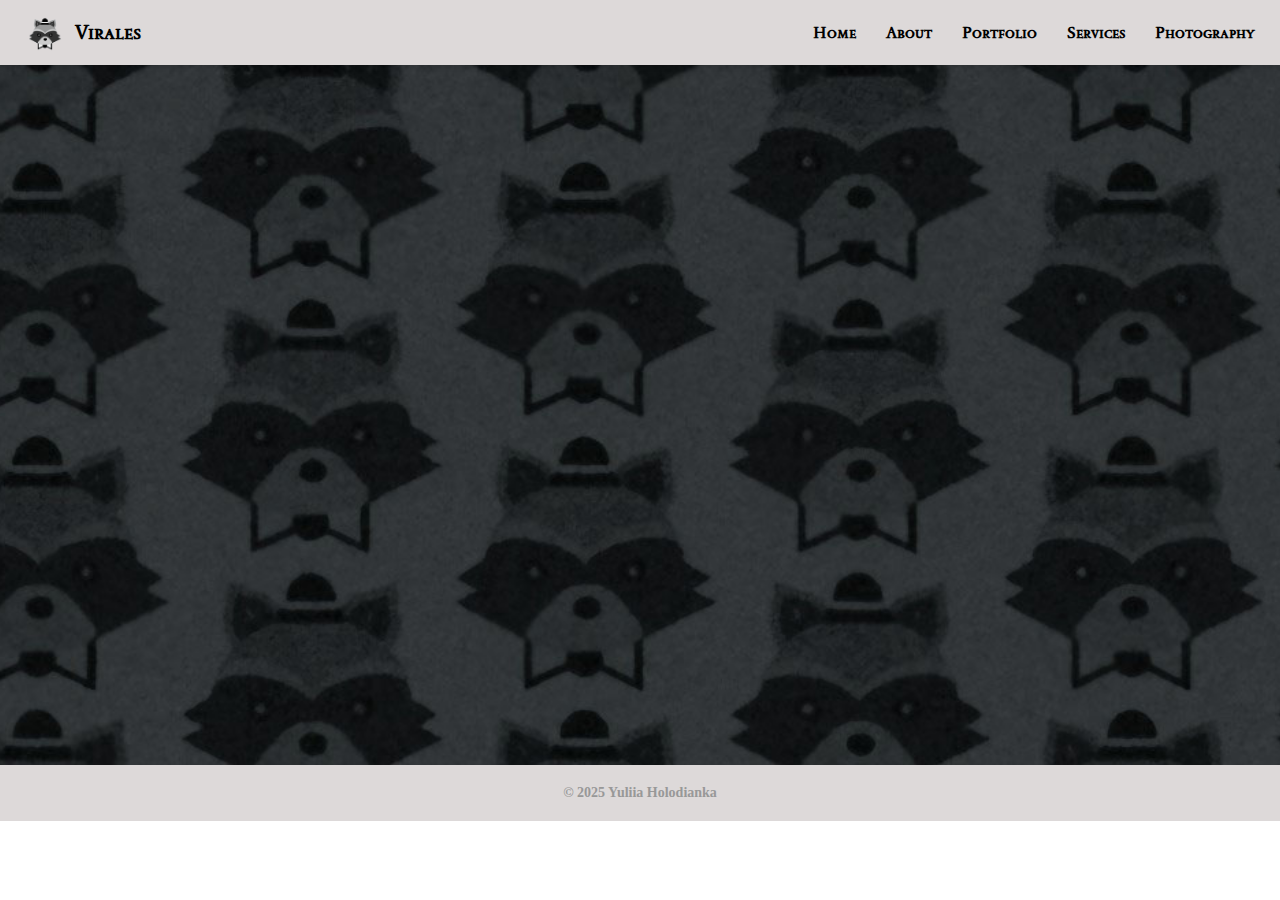
<file: index.html>
<!DOCTYPE html>
<html>
<head>
<title>Yuliia Holodianka</title>
<link rel="stylesheet" href="index.css"/>	
<link rel="preconnect" href="https://fonts.googleapis.com">
<link rel="preconnect" href="https://fonts.gstatic.com" crossorigin>
<link href="https://fonts.googleapis.com/css2?family=Playwrite+HR:wght@100..400&family=Sedan+SC&display=swap" rel="stylesheet">
</head>

<body>
  <div class="topbar">
     <div class="logo">
       <img src="images/logo-Photoroom.png" alt="">
       <h1>Virales</h1>
   </div>
   
  <div class="navigacija">
       <a href="index.html"> Home </a>
       <a href="about.html" >About</a>
       <a href=""> Portfolio </a>
       <a href="" > Services</a>
        <a href="" > Photography</a>
	 </div>
  </div>

  <input type="checkbox" id="toggle">

  <div class="main">
   <p class="text1">Yuliia Holodianka <br> Graphic Designer & Photographer <br> <sub> (Jen Virales)</sub></p>
   <div class="text2">
    <p>Hi! I’m an aspiring graphic designer and photographer with a passion <br> <span><em>for cartoon-inspired styles.</em></span> I enjoy creating bright, expressive, 
    and modern <br>visuals that capture both personality and emotion. I have experience with <br> <strong>Adobe Photoshop</strong>, <strong>Illustrator</strong>, <strong>Canva</strong>, <strong>Figma</strong>,
     <strong>CapCut</strong>, and <strong>Adobe Premiere</strong>,<br> and I’m currently developing my skills in illustration and digital art. <br>
   For me, every project is a chance to learn, grow, and bring creative ideas <br> to life in my own unique way. </p>
   <img src="images/my_photo.jpg" alt="">
    </div>
   <label for="toggle">More</label>
  </div>

  <footer> <strong>© 2025 Yuliia Holodianka</strong></footer>

</body>
</html>
</file>
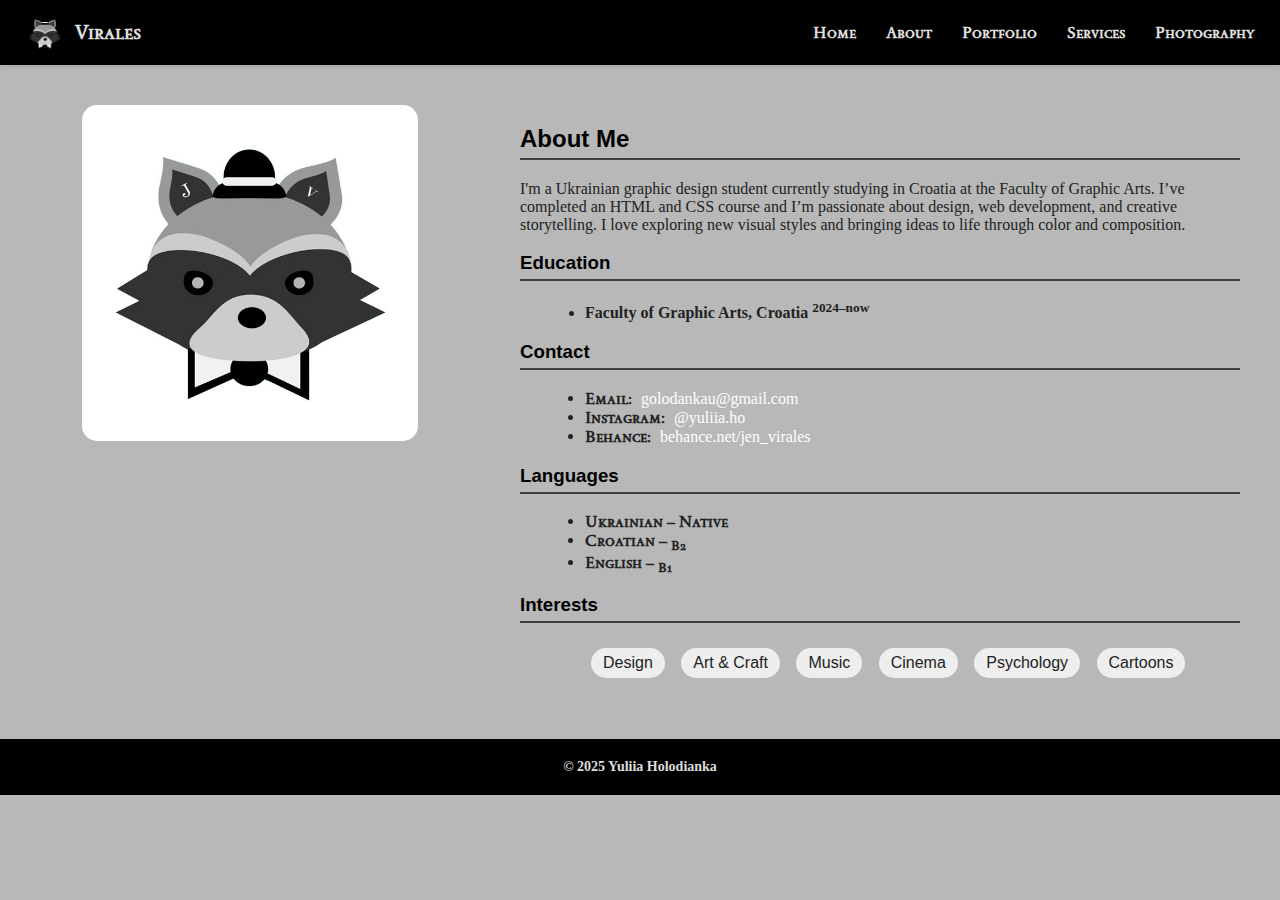
<file: about.html>
<!DOCTYPE html>
<html>
<head>
<link rel="stylesheet" href="about.css">
<link rel="preconnect" href="https://fonts.googleapis.com">
<link rel="preconnect" href="https://fonts.gstatic.com" crossorigin>
<link href="https://fonts.googleapis.com/css2?family=Playwrite+HR:wght@100..400&family=Sedan+SC&display=swap" rel="stylesheet">
<title>Virales</title>
</head>
<body>
     <div class="topbar">
     <div class="logo">
       <img src="images/logo-Photoroom.png" alt="">
       <h1>Virales</h1>
   </div>
   
  <div class="navigacija">
       <a href="index.html"> Home </a>
       <a href="about.html" >About</a>
       <a href=""> Portfolio </a>
       <a href="" > Services</a>
        <a href="" > Photography</a>
	 </div>
  </div>

  <section class="about">
  <div class="photo">
    <img src="images/photo.jpg" alt="">
  </div>

  <div class="info">
    <h2>About Me</h2>
    <p>
      I'm a Ukrainian graphic design student currently studying in Croatia at the Faculty of Graphic Arts.
      I’ve completed an HTML and CSS course and I’m passionate about design, web development, and creative storytelling.
      I love exploring new visual styles and bringing ideas to life through color and composition.
    </p>

    <h3>Education</h3>
     <ul class="education">
       <li>Faculty of Graphic Arts, Croatia <sup>2024–now</sup></li>
     </ul>

    <h3>Contact</h3>
    <ul class="contact">
      <li>Email: <a href="mailto:golodankau@gmail.com">golodankau@gmail.com</a></li>
      <li>Instagram: <a href="https://instagram.com/yuliia.ho" target="_blank">@yuliia.ho</a></li>
      <li>Behance: <a href="https://behance.net/jen_virales" target="_blank">behance.net/jen_virales</a></li>
    </ul>

    <h3>Languages</h3>
    <ol class="languages">
      <li>Ukrainian – Native</li>
      <li>Croatian – <sub>B2</sub></li>
      <li>English – <sub>B1</sub></li>
    </ol>

    <h3>Interests</h3>
    <ul class="interests">
      <li>Design</li>
      <li>Art & Craft</li>
      <li>Music</li>
      <li>Cinema</li>
      <li>Psychology</li>
      <li>Cartoons</li>
    </ul>
  </div>
</section>

  <footer> <strong>© 2025 Yuliia Holodianka</strong></footer>

</body>
</html>
</file>
<file: index.css>
body {
        background-image: url(images/background.jpg);
        background-repeat: no-repeat;
        background-size: cover;
        background-position: center;
        margin: 0;  
        font-family: sans-serif;
        overflow-x: hidden;
        overflow-y: auto;
    }
.topbar{
 background-color: #ddd9d9;
 padding: 7px 25px;
 font-weight: 600;
 font-style: normal;
 font-family: "Sedan SC", serif;
 box-shadow: 0 2px 5px rgba(0,0,0,0.1);
 display: flex;
 justify-content:space-between;
 align-items: center;
}
.logo{
 display: flex;
 align-items: center;
 gap: 10px;
}
.logo img{
width: 40px;
height: 40px;
object-fit: contain;
}
.logo h1{
font-size: 20px;
}

.navigacija{
 display: flex;
 align-items: center;
 gap: 30px;
}
.navigacija a {
 text-decoration: none;
 color: black;
 transition: color 0.3ss;
}

.navigacija a:hover {
  color: dimgrey;
}

#toggle {
  display: none;
}

.main {
  height: 700px;
  background-size: cover;
  background-position: center;
  display: flex;
  justify-content: center;
  align-items: center;
  flex-direction: column;
  padding: 0px;
}

.text1 {
  color: rgb(185, 185, 185);
  font-size: 30px;
  text-align: center;
font-family: 'Times New Roman', Times, serif;
 font-weight: bold;
 opacity: 0;
transform: translateZ(30px);
animation: fadeInUp 1s ease-out forwards;
animation-delay: 0.6s;
}

.text2 {
 display: none;
  align-items: center;
  justify-content: center;
  gap: 40px;
  max-width: 90%;
  margin: 20px auto;
  flex-wrap: nowrap;

}

.text2 p {
  color: rgb(209, 209, 209);
  font-size: 24px;
  text-align: left;
 font-family: 'Times New Roman', Times, serif;
 
}

.text2 img {
  width: 300px;
  height: auto;
  margin-top: 10px;
  border-radius: 5px;
  box-shadow: 0 4px 8px rgba(0, 0, 0, 0.2);
}
.main label {
  padding: 10px 20px;
  font-size: 16px;
  font-family: 'Times New Roman', Times, serif;
  color: black;
  background-color: #ddd9d9;
  border: 2px solid rgb(91, 91, 91);
  border-radius: 30px;
  transition: background-color 0.3s;
  opacity: 0;
 transform: translateZ(30px);
 animation: fadeInUp 1s ease-out forwards;
 animation-delay: 0.6s;
}

.main label:hover {
  background-color: dimgrey;
  color: white;
}

#toggle:checked ~ .main .text1 {
  display: none;
}

#toggle:checked ~ .main .text2 {
  display:flex;
}

@keyframes fadeInUp {
  to {
    opacity: 1;
    transform: translateZ(0);
  }
}

footer {
  padding: 20px;
  color:rgb(152, 152, 152);
  font-size: 14px;
  text-align: center;
  font-family: 'Times New Roman', Times, serif;
  background-color:  #ddd9d9;
}
span {
  color: rgb(254, 72, 72);
}
</file>
<file: about.css>
body {
        background-color: rgb(184, 184, 184);
        margin: 0;  
        font-family: sans-serif;
        overflow-x: hidden;
        overflow-y: auto;
    }
.topbar{
 background-color: #000000;
 padding: 7px 25px;
 font-weight: 600;
 font-style: normal;
 font-family: "Sedan SC", serif;
 box-shadow: 0 2px 5px rgba(0,0,0,0.1);
 display: flex;
 justify-content:space-between;
 align-items: center;
}
.logo{
 display: flex;
 align-items: center;
 gap: 10px;
}
.logo img{
width: 40px;
height: 40px;
object-fit: contain;
}
.logo h1{
font-size: 20px;
color: rgb(222, 220, 220);
}

.navigacija{
 display: flex;
 align-items: center;
 gap: 30px;
}
.navigacija a {
 text-decoration: none;
 color:rgb(222, 220, 220);
 transition: color 0.3ss;
}

.navigacija a:hover {
  color: rgb(73, 73, 73);
}
.about {
  padding: 40px;
  font-family: "Poppins", sans-serif;
  color: #222;
  overflow: hidden;
}

.photo {
  float: left;
  width: 35%;
  text-align: center;
}

.photo img {
  width: 80%;
  border-radius: 15px;
}

.info {
  float: right;
  width: 60%;
}

.info p {
  font-family: Georgia, 'Times New Roman', Times, serif;
  font-size: 16px;
}

.info h2, .info h3 {
  color: #000000;
  border-bottom: 2px solid #3e3e3e;
  padding-bottom: 5px;
}

ul, ol {
  list-style: disc;
  margin-left: 25px;
  margin-bottom: 15px;
}

.education {
  list-style: disc;
  margin-left: 25px;
 font-family: Cambria, Cochin, Georgia, Times, 'Times New Roman', serif;
 font-weight: 600;
 font-style: normal;

}

ul.contact li a {
 color: #ffffff;
 font-weight: 200;
  text-decoration: none;
  font-family: Cambria, Cochin, Georgia, Times, 'Times New Roman', serif;
  margin-left: 5px;
}

ul.contact li {
 font-weight: 600;
 font-style: normal;
 font-family: "Sedan SC", serif;
}

ul.contact li a:hover {
  text-decoration: underline;
}

ol.languages li {
 font-weight: 600;
 font-style: normal;
 font-family: "Sedan SC", serif;
}

ul.interests li {
  display: inline-block;
  background-color: #eee;
  padding: 6px 12px;
  border-radius: 20px;
  margin: 6px;
  list-style: none;
}

footer {
  padding: 20px;
 color:rgb(222, 220, 220);
  font-size: 14px;
  text-align: center;
  font-family: 'Times New Roman', Times, serif;
  background-color:  #000000;
}
</file>
